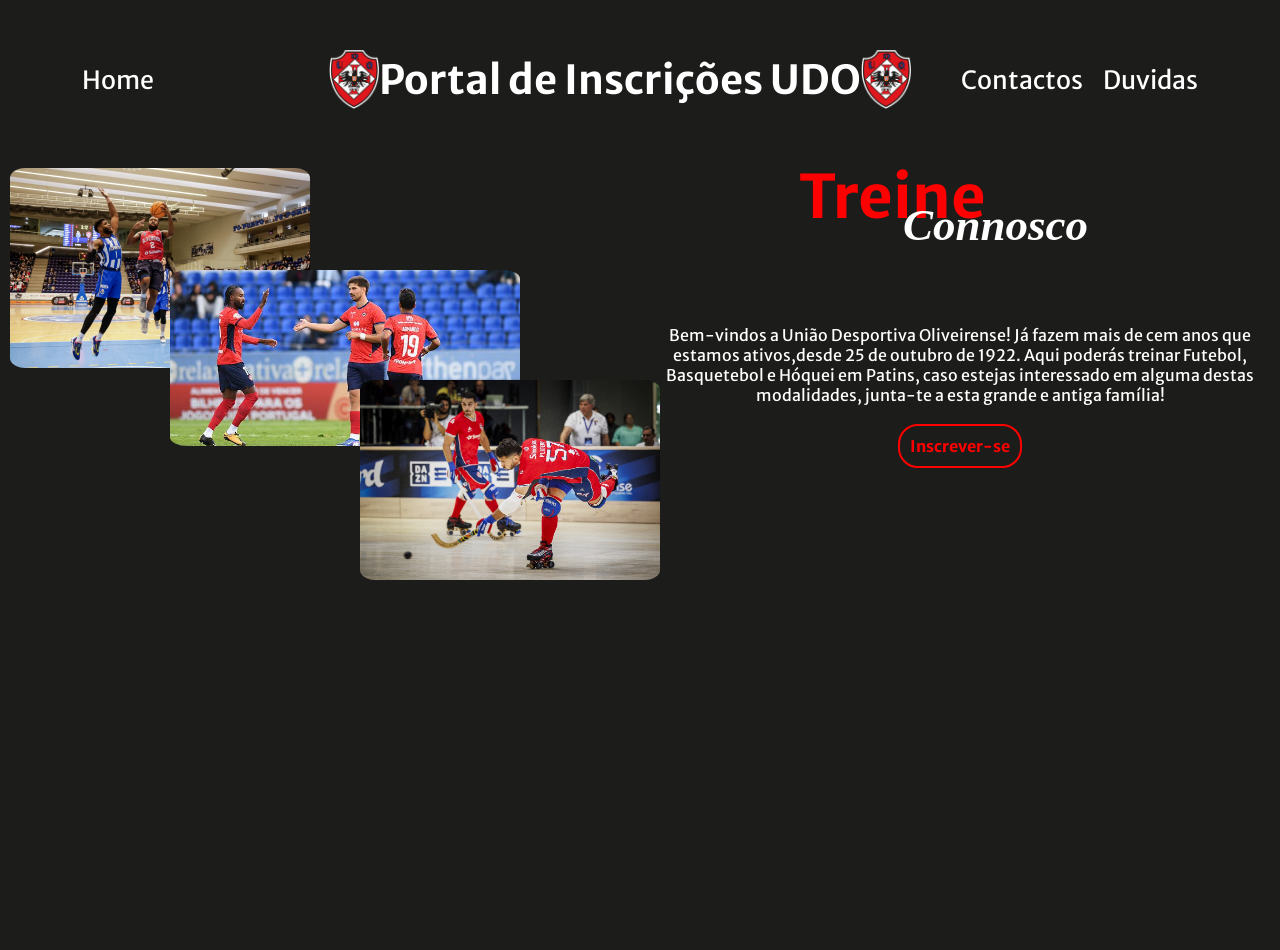
<file: Index.html>
<html lang="pt-pt">
    <head>
        <meta charset="UTF-8">
        <link rel="shortcut icon" href="favicon.ico" type="image/x-icon">
        <title>União Desportiva Oliveirense </title>
        <link rel="stylesheet" href="style.css">
        <link rel="shortcut icon" href="favicon.ico" type="image/x-icon">
    </head>
    
    <body>
    <!--Inicio do Header-->
        <div class="header">
            <div class="header_esquerda"><a href="https://udoliveirensesad.pt/">Home</a></div>
            <div class="header_centro"> 
                <img src="Logo_UDO.png">
                <h1>Portal de Inscrições UDO </h1>
                <img src="Logo_UDO.png">
            </div>
            <div class="header_dierita"><a href="https://udoliveirensesad.pt/contactos/">Contactos</a> <a href="https://udoliveirensesad.pt/contactos/">Duvidas</a></div>
        </div>
        <!--Fim do Header-->

        <!--Inicio do Titulo-->
        <div class="Titulo">
            <div class="Cima"><h2>Treine</h2></div>
            <div class="Baixo"><h2>Connosco</h2></div>
        </div>
        <!--Fim do Titulo-->


        <div class="main">
            <div class="main_esquerda">
                <div class="Desporto1"><img src="UDO_Basketball.jpg"></div>
                <div class="Desporto2"><img src="UDO_Futebol.jpg"></div>
                <div class="Desporto3"><img src="UDO_Hoquei.jpg" ></div>
            </div>

            
            <div class="main_direita">
                <p>Bem-vindos a União Desportiva Oliveirense! Já fazem mais de cem anos que estamos ativos,desde 25 de outubro de 1922.
                Aqui poderás treinar Futebol, Basquetebol e Hóquei em Patins, caso estejas interessado em alguma destas modalidades, junta-te a esta grande e antiga família!
                </p>

                    <div class="butao_formulário">
                        <a href="formulario.html"><b>Inscrever-se</b></a>
                    </div>
                    
            </div>
        </div>
        <script src="app.js"></script>
    </body>
</html>
</file>
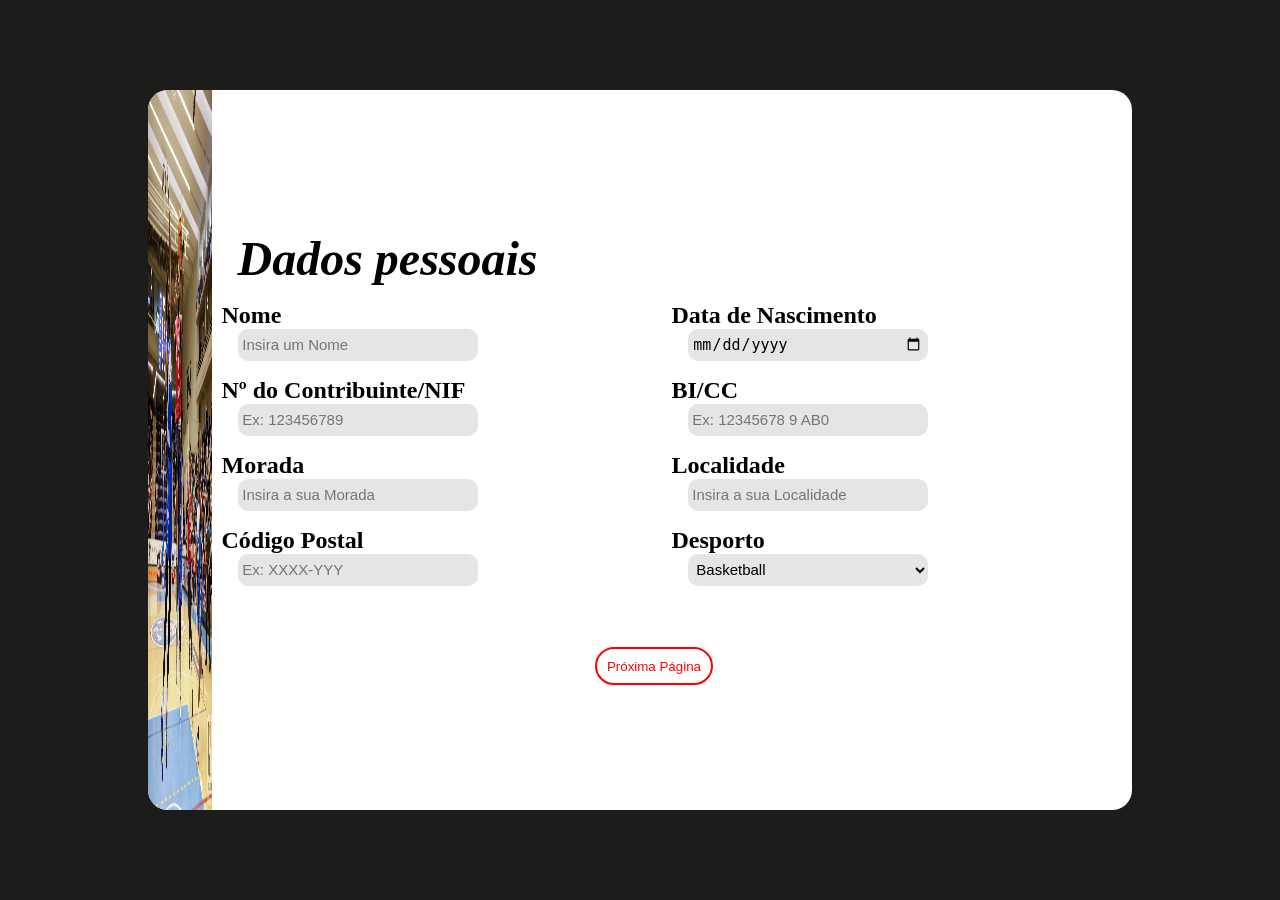
<file: formulario.html>
<html lang="pt-pt">
    <head>
        <meta charset="UTF-8"><!--Serve para definir o caracteres que o navegador deve usar para exibir o texto da página-->
        <link rel="shortcut icon" href="favicon.ico" type="image/x-icon">
        <Title>Formulário UDO</Title>
        <link rel="stylesheet" href="style_Formulario.css">
    </head>

    <body>
        <div class="main_Form">
            <div class="main_Form_Esquerda">
                <img src="UDO_Basketball.jpg" alt="UDO_Basketball">
            </div>
            <div class="main_Form_Direita">
                <form name="Form_UDO">
                    <!--Inicio da classe dados pessoais-->
                        <div class="Dados_Pesoais Paginas" id="Pag_1"><!--Chama duas classes a Dados_Pesoais e Paginas-->
                            <h1>Dados pessoais</h1> 
                            <!--Inicio da classe Nome_Data-->
                                <div class="Nome_Data">
                                <!--Inicio da classe Nome-->
                                    <div class="Nome">
                                        <h2>Nome</h2> 
                                        <input type="text" id="nome" placeholder="Insira um Nome">
                                    </div>   
                                <!--Fim da classe Nome-->

                                <!--Inicio da classe Data-->
                                    <div class="Data">
                                        <h2>Data de Nascimento</h2>
                                        <input type="date" id="data_Nascimento">
                                    </div>
                                <!--Fim da classe Data-->
                                </div>
                            <!--Fim da classe Nome_Data-->    

                            <!--Inicio da classe Contribuinte_BI-->
                                <div class="Contribuinte_BI">
                                    <!--Inicio da classe Contribuinte-->
                                        <div class="Contribuinte">
                                            <h2>Nº do Contribuinte/NIF</h2>
                                            <input type="text" id="NIF" placeholder="Ex: 123456789">
                                        </div>
                                    <!--Fim da classe Contribuinte_Cartao-->
                                    <!--Inicio da classe Cartao-->
                                        <div class="Cartao_BI">
                                            <h2>BI/CC</h2>
                                            <input type="text" id="BI_CC" placeholder="Ex: 12345678 9 AB0">
                                        </div>
                                    <!--Fim da classe Cartao-->
                                </div>
                            <!--Fim da classe Contribuinte_BI-->
                            
                            <!--Inicio da classe Morada_Localidade-->
                                <div class="Morada_Localidade">
                                    <!--Inicio da classe Morada-->
                                        <div class="Morada">
                                            <h2>Morada</h2>
                                            <input type="text" id="morada" placeholder="Insira a sua Morada">
                                        </div>
                                    <!--Fim da classe Morada-->

                                    <!--Inicio da classe Localidade-->
                                        <div class="Localidade">
                                            <h2>Localidade</h2>
                                            <input type="text" id="localidade" placeholder="Insira a sua Localidade">
                                        </div>
                                    <!--Fim da classe Localidade-->
                                </div>

                            <!--Fim da classe Morada_Localidade-->
                            
                            <!--Inicio da classe Cod_Postal_Desporto-->
                                <div class="Cod_Postal_Desporto">
                                    <!--Inicio da classe Cod_Postal-->
                                        <div class="Cod_Postal">
                                            <h2>Código Postal</h2>
                                            <input class="Input1" type="text" id="codigo_Postal" placeholder="Ex: XXXX-YYY">
                                        </div>
                                     <!--Fim da classe Cod_Postal-->

                                    <!--Inicio da classe Desporto-->
                                        <div class="Desporto">
                                            <h2>Desporto</h2>
                                            <select id="Desporto">
                                                <option value="1">Basketball</option>
                                                <option value="2">Futebol</option>
                                                <option value="3">Hoquei</option>
                                            </select>
                                        </div>
                                    <!--Fim da classe Desporto--> 
                                </div>
                            <!--Fim da classe Cod_Postal_Desporto-->
                        </div>
                    <!--Fim da classe dados pessoais-->

                    <!--Inicio da classe Contactos-->
                        <div class="Contactos Paginas" id="Pag_2"><!--Chama duas classes a Contactos e Paginas-->
                            <h1>Contactos</h1>
                            <!--Início da subclasse Contacto_Próprio-->
                                <div class="Proprio">
                                    <h2>Próprio</h2>
                                    <!--Inicio da classe Proprio_Tel_Email-->
                                        <div class="Proprio_Tel_Email">
                                            <!--Inicio da classe Proprio_Tel-->
                                                <div class="Proprio_Tel">
                                                    <label>Telefone</label>
                                                    <input type="text" id="Tel" placeholder="Insira o Nº Telefone">
                                                </div>
                                            <!--Fim da classe Proprio_Tel-->

                                            <!--Inicio da classe Proprio_Email-->
                                                <div class="Proprio_Email">
                                                    <label>E-mail</label>
                                                    <input type="email" id="Email" placeholder="Insira E-mail">
                                                </div>
                                            <!--Fim da classe Proprio_Email-->
                                        </div>
                                    <!--Fim da classe Proprio_Tel_Email-->
                                </div>
                                
                            <!--Fim da subclasse Contacto_Próprio-->

                            <!--Início da subclasse Contacto_Pai-->
                                <div class="Contacto_Pai"> 
                                    <h2>Pai</h2>
                                    <!--Inicio da classe Pai_Tel_Email-->
                                        <div class="Pai_Tel_Email">
                                            <!--Inicio da classe Proprio_Tel-->
                                                <div class="Pai_Tel">
                                                    <label>Telefone</label>
                                                    <input type="text" id="Tel_Pai" placeholder="Insira o Nº Telefone">
                                                </div>
                                            <!--Fim da classe Proprio_Tel-->

                                            <!--Inicio da classe Proprio_Email-->
                                                <div class="Pai_Email">
                                                    <label>E-mail</label>
                                                    <input type="email" id="Email_Pai" placeholder="Insira o E-mail">
                                                </div>
                                            <!--Fim da classe Proprio_Email-->
                                        </div>
                                    <!--Fim da classe Pai_Tel_Email-->
                                </div>
                            <!--Fim da subclasse Contacto_Pai-->

                            <!--Início da subclasse Contacto_Mae-->
                                <div class="Contacto_Mae">
                                    <h2>Mãe</h2>
                                    <!--Inicio da classe Mae_Tel_Email-->
                                        <div class="Mae_Tel_Email">
                                            <!--Inicio da classe Mae_Tel-->
                                                <div class="Mae_Tel">
                                                    <label>Telefone</label>
                                                    <input type="text" id="Tel_Mae" placeholder="Insira o Nº Telefone">
                                                </div>
                                            <!--Fim da classe Mae_Tel-->

                                            <!--Inicio da classe Mae_Email-->
                                                <div class="Mae_Email">
                                                    <label>E-mail</label>
                                                    <input type="email" id="Email_Mae" placeholder="Insira o E-mail">
                                                </div>
                                            <!--Fim da classe Mae_Email-->
                                        </div>
                                    <!--Fim da classe Mae_Tel_Email-->
                                </div>
                            <!--Fim da subclasse Contacto_Mae-->

                            <!--Início da subclasse Contacto_Urgente-->
                                <div class="Contacto_Urgente">
                                    <h2>Urgente</h2>
                                    <!--Inicio da classe Urgente_Tel_Email-->
                                        <div class="Urgente_Tel_Email">
                                            <!--Inicio da classe Urgente_Tel-->
                                                <div class="Urgente_Tel">
                                                    <label>Telefone</label>
                                                    <input type="text" id="Tel_Urgente" placeholder="Insira o Nº Telefone">
                                                </div>
                                            <!--Fim da classe Urgente_Tel-->

                                            <!--Inicio da classe Urgente_Email-->
                                                <div class="Urgente_Email">
                                                    <label>E-mail</label>
                                                    <input type="email" id="Email_Urgente" placeholder="Insira o E-mail">
                                                </div>
                                            <!--Fim da classe Urgente_Email-->
                                        </div>
                                    <!--Fim da classe Urgente_Tel_Email-->
                                </div>
                            <!--Fim da subclasse Contacto_Urgente-->    
                    </div>
                    <!--Fim da classe Contactos-->

                    <!--Inicio da classe Pais-->
                        <div class="Pais Paginas" id="Pag_3"><!--Chama duas classes a Pais e Paginas-->
                            <h1>Pais</h1>
                            <!--Inicio da subclasse Pais_Pai-->
                                <h2>Pai</h2>
                                <div class="Pais_Pai">
                                    <!--Inicio da Subclasse Pai_Nome_Idade-->
                                        <div class="Pai_Nome_Idade">
                                            <!--Inicio da Subclasse NomePai-->
                                                <div class="NomePai">
                                                    <label>Nome</label>
                                                    <input type="text" id="Nome_Pai"  placeholder="Insira o nome">
                                                </div>
                                            <!--Fim da Subclasse NomePai-->

                                            <!--Inicio da Subclasse IdadePai-->
                                                <div class="IdadePai">
                                                    <label>Idade</label>
                                                    <input type="text" id="Idade_Pai" placeholder="Insira a Idade">
                                                </div>
                                            <!--Fim da Subclasse IdadePai-->
                                        </div> 
                                    <!--Fim da Subclasse Pai_Nome_Idade-->
                                    
                                    <!--Inicio da Subclasse Pai_Profissao_Altura-->
                                        <div class="Pai_Profissao_Altura">
                                            <!--Inicio da Subclasse ProfissaoPai-->
                                                <div class="ProfissaoPai">
                                                    <label>Profissão</label>
                                                    <input type="text" id="Prof_Pai" placeholder="Insira a Profissão">
                                                </div>
                                            <!--Fim da Subclasse ProfissaoPai-->

                                            <!--Inicio da Subclasse AlturaPai-->
                                                <div class="AlturaPai">
                                                    <label>Altura</label>
                                                    <input type="text" id="Altura_Pai" placeholder="Ex: 1m 75cm">
                                                </div>
                                            <!--Fim da Subclasse AlturaPai-->
                                        </div>
                                     <!--Fim da Subclasse Pai_Profissao_Altura-->
                               </div>
                            <!--Fim da subclasse Pais_Pai-->

                            <!--Inicio da subclasse Pais_Mãe-->
                                <h2>Mãe</h2>
                                <div class="Pais_Mae">
                                    <!--Inicio da Subclasse Mae_Nome_Idade-->
                                        <div class="Mae_Nome_Idade">
                                            <!--Inicio da Subclasse Mae_Nome-->
                                                <div class="Mae_Nome">
                                                    <label>Nome</label>
                                                    <input type="text" id="Nome_Mae"  placeholder="Insira o nome">
                                                </div>
                                            <!--Fim da Subclasse Mae_Nome-->

                                            <!--Inicio da Subclasse Mae_Idade-->
                                                <div class="Mae_Idade">
                                                    <label>Idade</label>
                                                    <input type="text" id="Idade_Mae" placeholder="Insira a Idade">
                                                </div>
                                            <!--Inicio da Subclasse Mae_Idade-->    
                                        </div>
                                    <!--Fim da Subclasse Mae_Nome_Idade-->

                                    <!--Inicio da Subclasse Mae_Profissao_Altura-->
                                        <div class="Mae_Profissao_Altura">
                                            <!--Inicio da Subclasse ProfissaoMae-->
                                                <div class="ProfissaoMae">
                                                    <label>Profissão</label>
                                                    <input type="text" id="Prof_Mae" placeholder="Insira a Profissão">
                                                </div>
                                            <!--Fim da Subclasse ProfissaoMae-->

                                            <!--Inicio da Subclasse MaeAltura-->
                                                <div class="MaeAltura">
                                                    <label>Altura</label>
                                                    <input type="text" id="Altura_Mae" placeholder="Ex: 1m 60cm">
                                                </div>
                                            <!--Fim da Subclasse MaeAltura-->
                                        </div>
                                    <!--Fim da Subclasse Mae_Profissao_Altura-->
                            </div>
                            <!--Fim da subclasse Pais_Mãe-->
                        </div>
                    <!--Fim da classe Pais-->

                    <!--Inicio da classe Foto-->
                        <div class="Foto Paginas" id="Pag_4">
                            <div class="Titulo_Foto">
                                <h1>Fotografia</h1>
                            </div>

                            <div class="Insere_Foto">
                                <label for="Inserir_Foto" class="upload"></label>
                                <input type="file" id="Inserir_Foto"accept=".jpg, .jpeg" ><!--Só aceita imagens-->
                            </div>
                        </div>
                    <!--Fim da classe Foto-->

                    <!--Inicio da classe Observações-->
                        <div class="Observacao Paginas" id="Pag_5"> <!--Chama duas classes a Observacao e Paginas-->
                            <h1>Observações</h1>
                                <label>Exemplo: problemas de sáude</label>
                                <textarea id="Obs" placeholder="Insira aqui as Observações que deseja fazer"></textarea>
                        </div>
                    <!--Fim da classe Observações-->

                    <!--Inicio da subclasse butoes-->
                                <div class="butoes">
                                    <div class="Anterior Botao_Form">
                                        <button type="button" onclick="Pag_Anterior()">Página Anterior</button>
                                    </div>

                                    <div class="Seguinte Botao_Form">
                                        <button type="button" onclick="Proxima_Pag()">Próxima Página</button>
                                    </div>
                                    
                                    <div class="Envia Botao_Form">
                                        <button type="submit" id="Enviar">Enviar</button>
                                    </div>
                                    
                                </div>
                    <!--Inicio da subclasse butoes-->
                </form>
            </div>
        </div>
        <script src="app.js"></script>
    </body>
</html>
</file>
<file: style.css>
/*Importação da Familia*/
@import url('https://fonts.googleapis.com/css2?family=Merriweather+Sans:ital,wght@0,300..800;1,300..800&display=swap');


*{
    margin: 0;
    padding: 0;
    box-sizing:border-box;/*Serve para definir o tamanho total de um elemento (largura e altura)*/
}

body{
    display: block;/*Faz que o elemento se comporte como um bloco*/
    min-height: 100vh;/*Serve para ocupar a página toda*/
    font-family: "Merriweather Sans", 'Times New Roman', Times, serif;
    background-color: #1C1C1A;
    
    
}
/*Inicio da classe Header*/
    .header{
        display: flex;
        flex-wrap: wrap;/*Faz que os itens quebrem em linhas se não houver espaço*/
        align-items: center;/*alinha os itens no eixo do y(vertical)*/
        justify-content: space-between;/*alinha os itens no eixo do x (horizontal)* e deixas as laterias coladas e o meio no centro*/
        margin: 20px 0px 20px 0px;/*top right bottom left*/
        font-size: 25px;
        gap: 20px;/*espaço entre os itens*/
        color: white;
        margin-top: 50px;
        margin-left: 20px;
        margin-right: 20px;
        margin-bottom: 50px;
        
    }
    /*Inicio da subclasse Header_Esquerda*/
    .header_esquerda{
        display: flex;
        margin-left: 5%;
        
    }

    .header_esquerda a{
        text-decoration: none;
        color: white;
        transition: 0.5s;
    }

    .header_esquerda a:hover{
        color: red;
    }
    /*Fim da subclasse Header_Esquerda*/

    /*Inicio da subclasse Header_Centro*/
    .header_centro{
        display: flex;/*Os elemetos ficam lado a lado*/
        align-items: center;/*alinha os itens no eixo do y(vertical)*/
        justify-content: center;
        margin-left: 10%;
        display: flex;
        align-items: center;

    }

    .header_centro h1{
        font-size: 40px;
    }

    .header_centro img{
        width: 50px;
    }

    /*Fim da subclasse Header_Centro*/


    /*Inicio da subclasse Header_Direita*/
    .header_dierita{
        display: flex;
        margin-right: 5%;
        gap: 20px;/*espaço entre os itens*/
    }

    .header_dierita a{
        text-decoration: none;
        color: white;
        transition: 0.5s;
    }

    .header_dierita a:hover{
        color: red;
    }
    
    /*Fim da subclasse Header_Direita*/
/*Fim da classe Header*/



/*Inicio da classe Titulo*/
    .Titulo{
        display: flex;
        position: relative;
        justify-content: right;
        width: auto;
        height: auto;
        margin-bottom: -5%;
    }
    
    .Cima{
        font-size: 40px;
        color: red;
        padding-right: 23%;
        z-index: -1;
    }

    .Baixo{
        position: absolute;
        color: white;
        padding-top: 40px;
        padding-right: 15%;
        font-style: italic;
        font-family: 'Times New Roman', Times, serif;
        font-size: 30px;
        z-index: 1;
    }

/*Inicio da classe Titulo*/


/*Inicio da classe Main*/
    .main{
        margin-top: 20px;
        display: flex;
        justify-content:space-between;/*Alinha no eixo do x*/
        align-items: center;/*Alinha no eixo do y*/
        color: white;
    }

    /*Inicio da subclasse Main_esquerda*/
    .main_esquerda{
        flex: 2;
        height: 400px;
        padding: 10px;
        display: flex;
        position: relative;
    }
    
    .Desporto1 img{
        position: absolute;
        width: 300px;
        z-index: 1;
        margin-top: -5%;
        border-radius: 5%;
    }

    .Desporto2 img{
        position: absolute;
        width: 350px;
        border-radius: 5%;
        align-self: center;
        margin-top: 70px;
        margin-left: 160px;
        z-index: 2;
    }

    .Desporto3 img{
        position: absolute;
        width: 300px;
        border-radius: 5%;
        
        margin-top: 180px;
        margin-left: 350px;
        z-index: 2;
    }

    /*Fim da subclasse Main_esquerda*/

    /*Inicio da subclasse Main_Direita*/
    .main_direita{
        display: flex;
        flex: 2;
        flex-wrap: wrap;
        justify-content: center;/*Alinha no eixo do x*/
        padding: 10px 10px;
    }

    .main_direita h2{
        font-size: 30px;
        color: red;
    }

    .main_direita p{
        display: flex;
        flex-wrap: wrap;
        text-align: center;
        justify-content: center;
        margin-bottom: 5%;
    }


    .butao_formulário a{
        text-decoration: none;
        color: red;
        border: 2px solid red;
        border-radius: 20px;
        padding: 10px 10px;
        transition: 1s;

    }

    .butao_formulário a:hover{
        border: 3px solid #1c1a1c;
        background-color: rgb(201, 22, 22);
        color: #1c1a1c;
    }
    /*Fim da subclasse Main_Direita*/
/*Fim da classe Main*/
</file>
<file: style_Formulario.css>
*{
    margin: 0;/*Serve para deixar sem margem*/
    padding: 0;/*Serve para deixar sem interior*/
    box-sizing: border-box;/*Serve para definir o tamanho total de um elemento (largura e altura)*/
}

body{
    display: flex;/*Deixa os intens lado a lado na mesma linha*/
    justify-content: center;/*Alinha os itens no eixo do x*/
    align-items: center;/*Alinha os itens no eixo do x*/
    margin: 0px 2%;
    min-height: 100vh; /*server para ver a tela toda*/
    background-color: #1C1C1A;
}
/*Inicio Da Classe main_Form*/
    .main_Form{
        display: flex;
        position: relative;/*Serve para deixar os itens de forma relativa*/
        border-radius: 20px;/*Deixa a borda redonda*/
        background-color: white;
        width: 80%;
        height: 80%;
        overflow: hidden;/*Serve para esconder os itens quando eles passarem da margem do bloco*/
    }

    /*Inicio Da Classe main_Form_Esquerda*/
        .main_Form_Esquerda{
            flex: 1;/*Diz o espaço que vai ocupar*/
            overflow: hidden;
        }
        .Main_Form_Esquerda img{
            width: 100%;
            height: 100%;
        }
    /*Fim Da Classe Main_Form_Esquerda*/


    /*Inicio Da Classe main_Form_Direita*/
        .main_Form_Direita{
            flex: 2;/*Diz o espaço que vai ocupar*/
            margin: 10px;
            display: flex;
            align-items: center;
            justify-content: center;
            width: 100%;
        }

        .main_Form_Direita h1{
            font-size:3rem;/*1rem=16px*/
            justify-self: center;
            font-style: oblique;
            padding: 1rem;
        }

        .main_Form_Direita label{
            font-size: 1.2rem;
            margin-left: 0.5rem;
            margin-right: -1rem;
        }
        .main_Form_Direita input, select{
            background-color: rgb(230, 228, 228);
            border: none;
            border-radius: 10px;
            outline: none;
            font-size: 15px;
            padding: 0.3rem ;
            margin-left: 1rem;
            width: 15rem;
            height: 2rem;/*1 rem é igual a 16px*/
        }
        .main_Form_Direita button{
            justify-content: center;
            border: 2px solid red;
            border-radius: 20px;
            background-color: #ffffff;
            color: red;
            padding: 0.6rem;
            margin-left: -15%;
            transition: 0.5s;
        }

        .main_Form_Direita button:hover{
            background-color: red;
            color: white;
        }

            /*Inicio da classe dados pessoais*/
                .Dados_Pesoais{
                    display: flex;
                    align-items: center;
                    width: 100%;
                    justify-content: center;
                    overflow: hidden;
                    margin-bottom: 5%;
                }
                
                /*Inicio das subclasses Nome_Data, Contribuinte_BI, Morada_Localidade e Cod_Postal_Desporto*/
                    .Nome_Data, .Contribuinte_BI, .Morada_Localidade, .Cod_Postal_Desporto{
                        display: flex;
                        margin-bottom: 1rem;
                    }

                    /*Inicio das subclasses Nome, Contribuinte, Morada e Cod_Postal*/
                        .Nome, .Contribuinte, .Morada, .Cod_Postal{
                            justify-self: left;
                            width: 50%;
                        }
                    /*Fim das subclasses Nome, Contribuinte, Morada e Cod_Postal*/

                    /*Inicio das subclasses Data, Cartao_BI, Localidade e Desporto*/
                        .Data, .Cartao_BI, .Localidade, .Desporto{
                            width: 50%;
                            justify-self: right;
                        }
                    /*Fim das subclasses Data, Cartao_BI, Localidade e Desporto*/
                /*Fim da subclasse Nome_Data, Contribuinte_BI, Morada_Localidade e Cod_Postal_Desporto*/
            /*Fim da classe dados pessoais*/

            /*Inicio da classe dados Contactos*/
                .Contactos{
                    display: flex;
                    align-items: center;
                    margin-bottom: 3rem;
                    width: 100%;
                    justify-content: center;
                    overflow: hidden;
                }

                /*Inicio das subclasses Proprio_Tel_Email, Pai_Tel_Email, Mae_Tel_Email, Urgente_Tel_Email*/
                    .Proprio_Tel_Email, .Pai_Tel_Email, .Mae_Tel_Email, .Urgente_Tel_Email{
                        display: flex;
                        margin: 0.4rem;
                    }
                /*Fim das subclasses Proprio_Tel_Email, Pai_Tel_Email, Mae_Tel_Email, Urgente_Tel_Email*/
            /*Fim da classe Contactos*/

            /*Inicio da classe Pais*/
                .Pais{
                    
                    display: flex;
                    align-items: center;
                    width: 100%;
                    justify-content: center;
                    overflow: hidden;
                    margin-bottom: 2rem;
                }

                /*Inicio das subclasses Pais_Pai, .Pais_Mae*/
                    .Pais_Pai, .Pais_Mae{
                        display: flex;
                        margin-bottom: 5%;
                    }
                /*Fim das subclasses Pais_Pai, .Pais_Mae*/

                /*Inicio das subclasses NomePai, ProfissaoPai, Mae_Nome, ProfissaoMae*/
                    .NomePai, .ProfissaoPai, .Mae_Nome, .ProfissaoMae{
                        margin-bottom: 1rem;
                    }
                /*Fim das subclasses NomePai, ProfissaoPai, Mae_Nome, ProfissaoMae*/

                /*Inicio das subclasses IdadePai, .Mae_Idade*/
                    .IdadePai, .Mae_Idade{
                        margin-right: 1rem;
                    }
                /*Fim das subclasses IdadePai, .Mae_Idade*/

                /*Inicio das subclasses AlturaPai, .MaeAltura*/
                    .AlturaPai input, .MaeAltura input{
                        margin-left: 2.4rem;
                    }
                /*Fim das subclasses AlturaPai, .MaeAltura*/
            /*Fim da classe dados Pais*/

            /*Inicio da classe Foto*/
                .Foto{
                    display: flex;
                    
                    width: 100%;
                    height: 80%;
                }

                .Insere_Foto{
                    align-self: center;
                    justify-self: center;
                    margin-right: 5%;
                }
                .upload{ 
                    display: flex;
                    align-items: center;
                    justify-content: center;
                    background-color: rgb(230, 228, 228);
                    overflow: hidden;
                    border: 2px dashed ;
                    color: rgb(82, 82, 82);
                    width: 15rem;
                    height: 15rem;
                    border-radius: 50%;
                    cursor: pointer;
                    transition: 1s;
                }

                .upload:hover{
                    color: rgb(39, 39, 39);
                    background-color: #858583;
                }

                .Inserir_Imagem{
                    width: 100%;
                    object-fit: cover;/*Faz que a imagem não distorcida*/
                }
                #Inserir_Foto{
                    display: none;
                }
            /*Fim da classe Foto*/



            /*Inicio da classe Observacao*/
                .Observacao{
                    display: flex;
                    width: 100%;
                    height: 80%;
                    overflow: hidden;
                }

                .Observacao h1{
                    font-size: 40px;
                    justify-content: center;/*Alinha no eixo do x*/
                    text-align: center;/*Alinha no eixo do y*/
                    margin-left: -5%;
                    margin-bottom: 20px;
                }

                .Observacao label{
                    font-size: 20px;
                }
                .Observacao textarea{
                    background-color: rgb(230, 228, 228);
                    padding: 5px 10px;
                    outline: none;
                    margin: 20px;
                    width: 90%;
                    height: 50%;
                    resize: none;
                }
            /*Fim da classe dados Observacao*/

            /*Inicio da classe Observacao*/
                .butoes{
                    display: flex;
                    align-items: center;
                    min-width: 100vh;
                    justify-content: center;
                    overflow: hidden;
                }
            /*Fim da classe dados butoes*/
    /*Fim Da Classe main_Direita*/
/*Fim Da Classe main_Form*/
</file>
